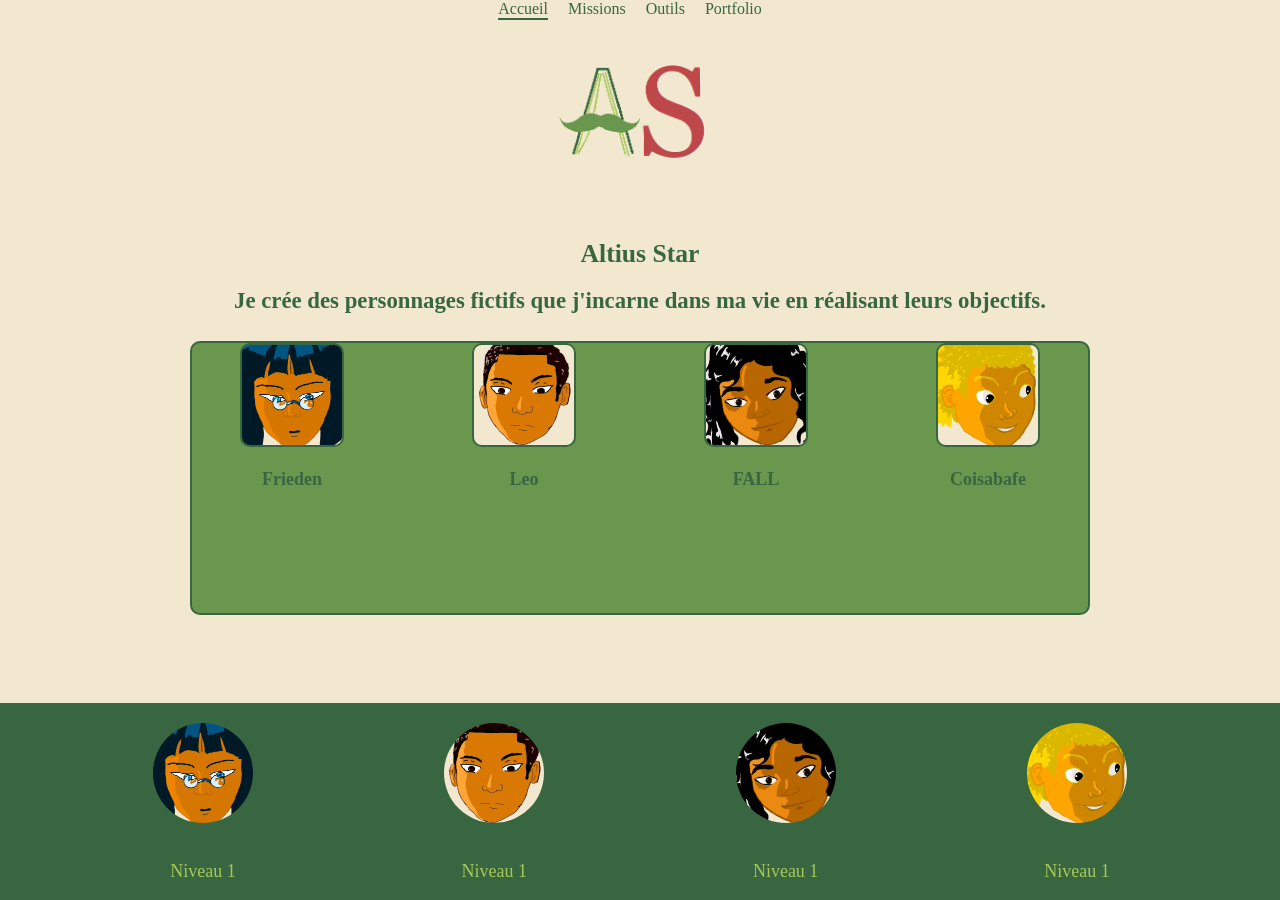
<file: index.html>
<!DOCTYPE html>
<html lang="en">
<head>
    <meta charset="UTF-8">
    <meta name="viewport" content="width=device-width, initial-scale=1.0">
    <link rel="icon" type="image/x-icon" href="Images/LogoAS.png">
    <link rel="stylesheet" href="css/style.css">
    <title>Altius Star</title>
</head>
<body>
    <nav>
        <a class="actuel" href="index.html">Accueil</a>
        <a href="Pages/Missions.html">Missions</a>
        <a href="Pages/Outils.html">Outils</a>
        <a target="_blank" href="https://schleidenalcius.org">Portfolio</a>     
    </nav>
    <div class="logo">
    <img src="Images/LogoAS.png" alt="Un A et un S, le A est en forme de livre
    et la barre du milieu du A est une moustache." width="200px">
    <h1>Altius Star</h1>
    </div>
    <h2>Je crée des personnages fictifs que j'incarne dans ma vie en réalisant leurs objectifs.</h2>
   
    <div class="ContenantPersonnages">
        <div class="ContenuFrieden">
            <div>
            <img src="Images/AFrieden.png" alt="La photo de profil de Frieden, il porte des lunettes et a des cheveux bleus très foncé" class="caseAvenir">
            </div>
            <p><b>Frieden</b></p>
        </div>
        <div class="ContenuLeo">
            <img src="Images/ALeo.png" alt="La photo de profil de Leo, il a des cheveux très courts et a un regard sérieux" class="caseAvenir">
            <p><b>Leo</b></p>
        </div>
        <div class="ContenuFALL">
            <img src="Images/AFALL.png" alt="La photo de profil de FALL, il a des cheveux noirs frisés et un léger sourire" class="caseAvenir">
            <p><b>FALL</b></p>
        </div>
        <div class="ContenuCoisabafe">
            <img src="Images/ACoisabafe.png" alt="La photo de profil de Coisabafe, il a des cheveux blonds bouclés et un  très grand sourire" class="caseAvenir">
            <p><b>Coisabafe</b></p>
        </div>
    </div>

    <footer>
        <div class="footerFrieden unFooterPersonnage">
            <img class="arrondi" src="Images/AFrieden.png" alt="La photo de profil de Frieden, il porte des lunettes et a des cheveux bleus très foncé" class="caseAvenir">
            <p>Niveau 1</p>
        </div>
        <div class="footerLeo unFooterPersonnage">
            <img class="arrondi" src="Images/ALeo.png" alt="La photo de profil de Leo, il a des cheveux très courts et a un regard sérieux" class="caseAvenir">
            <p>Niveau 1</p>
        </div>
        <div class="footerFALL unFooterPersonnage">
            <img class="arrondi" src="Images/AFALL.png" alt="La photo de profil de FALL, il a des cheveux noirs frisés et un léger sourire" class="caseAvenir">
            <p>Niveau 1</p>
        </div>
        <div class="footerCoisabafe unFooterPersonnage">
            <img class="arrondi" src="Images/ACoisabafe.png" alt="La photo de profil de Coisabafe, il a des cheveux blonds bouclés et un  très grand sourire" class="caseAvenir">
            <p>Niveau 1</p>      
        </div>
    </footer>
</body>
</html>
</file>
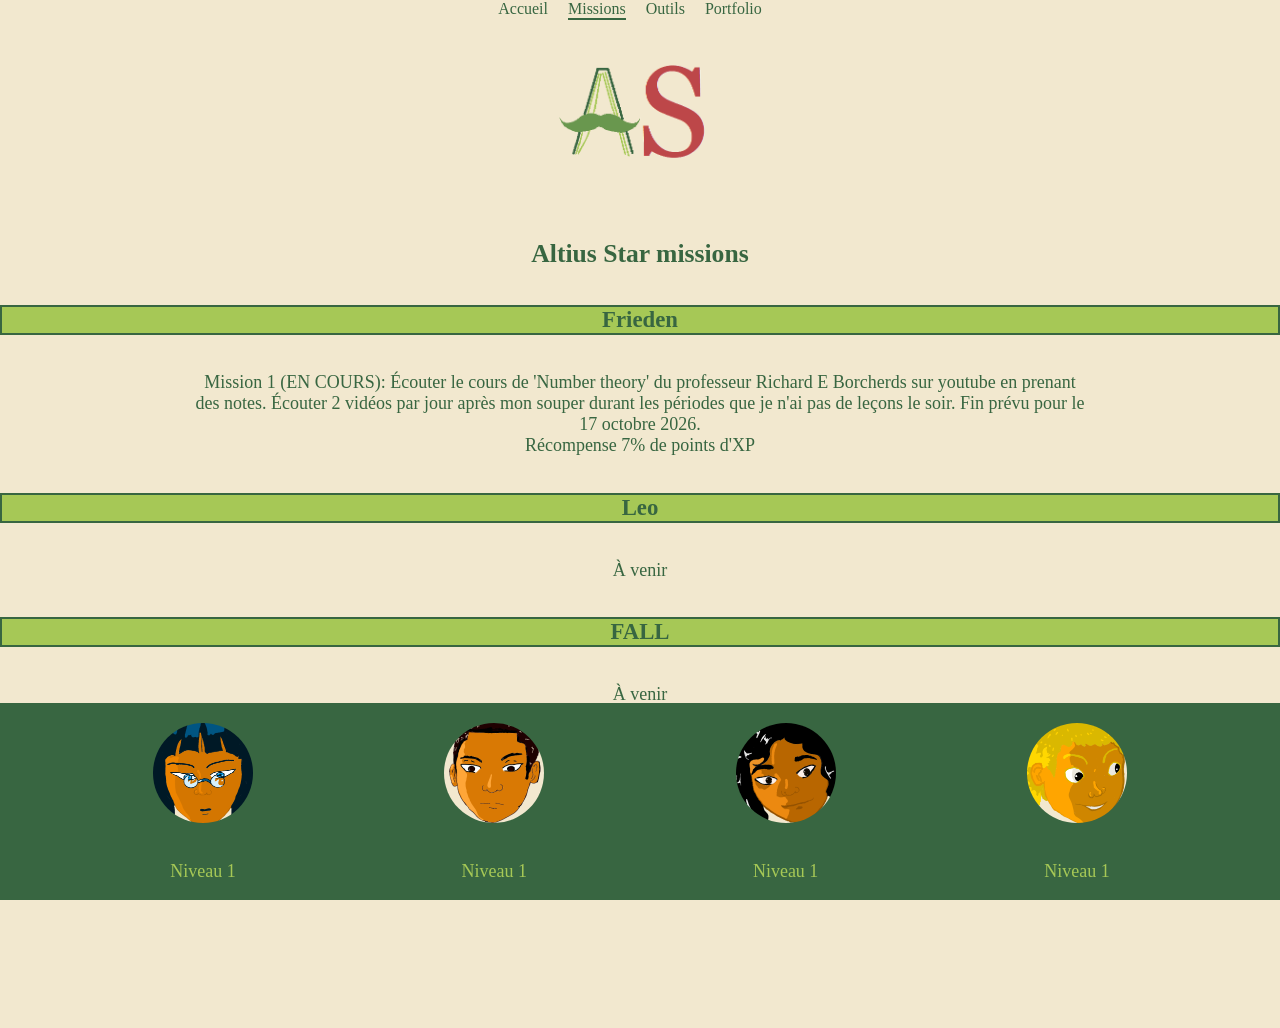
<file: Pages/Missions.html>
<!DOCTYPE html>
<html lang="en">
<head>
    <meta charset="UTF-8">
    <meta name="viewport" content="width=device-width, initial-scale=1.0">
    <link rel="icon" type="image/x-icon" href="../Images/LogoAS.png">
    <title>Altius Star</title>
    <link rel="stylesheet" href="../css/style.css">
</head>
<body>
    <nav>
        <a href="../index.html">Accueil</a>
        <a class="actuel" href="Missions.html">Missions</a>
        <a href="Outils.html">Outils</a>
        <a target="_blank" href="https://schleidenalcius.org">Portfolio</a>     
    </nav>
    <div class="logo">
    <img src="../Images/LogoAS.png" alt="Un A et un S, le A est en forme de livre
    et la barre du milieu du A est une moustache." width="200px">
    <h1>Altius Star missions</h1>
    </div>
    <div class="MissionsFrieden missions">
        <h2>Frieden</h2>
        <p>Mission 1 (EN COURS): Écouter le cours de 'Number theory' du professeur Richard E Borcherds sur youtube en prenant des notes. Écouter 2 vidéos par jour après mon souper durant les périodes que je n'ai pas de leçons le soir. Fin prévu pour le 17 octobre 2026. </br> Récompense 7% de points d'XP</p>
    </div>
    <div class="MissionsLeo missions">
        <h2>Leo</h2>
        <p>À venir</p>
    </div>
    <div class="MissionsFALL missions">
        <h2>FALL</h2>
        <p>À venir</p>
    </div>
    <div class="MissionsCoisabafe missions">
        <h2>Coisabafe</h2>
        <p>À venir</p>
    </div>

    <footer>
        <div class="footerFrieden unFooterPersonnage">
            <img class="arrondi" src="../Images/AFrieden.png" alt="La photo de profil de Frieden, il porte des lunettes et a des cheveux bleus très foncé" class="caseAvenir">
            <p>Niveau 1</p>
        </div>
        <div class="footerLeo unFooterPersonnage">
            <img class="arrondi" src="../Images/ALeo.png" alt="La photo de profil de Leo, il a des cheveux très courts et a un regard sérieux" class="caseAvenir">
            <p>Niveau 1</p>
        </div>
        <div class="footerFALL unFooterPersonnage">
            <img class="arrondi" src="../Images/AFALL.png" alt="La photo de profil de FALL, il a des cheveux noirs frisés et un léger sourire" class="caseAvenir">
            <p>Niveau 1</p>
        </div>
        <div class="footerCoisabafe unFooterPersonnage">
            <img class="arrondi" src="../Images/ACoisabafe.png" alt="La photo de profil de Coisabafe, il a des cheveux blonds bouclés et un  très grand sourire" class="caseAvenir">
            <p>Niveau 1</p>      
        </div>
    </footer>
</body>
</html>
</file>
<file: css/style.css>
:root{
    --facteur-echelle: 1.125;
    --font-size: 18px;
    --petit-texte: var(--font-size);
    --tres-petit-texte: calc(var(--petit-texte) / var(--facteur-echelle));
    --texte-moyen: calc(var(--petit-texte) * var(--facteur-echelle));
    --gros-texte: calc(var(--texte-moyen) * var(--facteur-echelle));
    --tres-gros-texte: calc(var(--gros-texte) * var(--facteur-echelle));

    --vert-sombre:#386641;
    --vert-de-pousse:#69974e;
    --vert-lime:#a6c856;
    --beige:#f2e8cf;
    --rouge-sang:#bd4749;

    --largeur-case:5vw;
    --hauteur-case:5vw;
    --largeur-contenantPersonnage:70vw;
    --hauteur-contenantPersonnage:30vh;
  
}
body {
    background-color: var(--beige);
    font-family: Georgia, 'Times New Roman', Times, serif;
    color: var(--vert-sombre);
    margin:0;
}
hr{
    color: var(--vert-sombre)
}
nav{
    display: flex;
    justify-content: center;
   
}
.actuel{
    border-bottom: #386641 2px solid;
}
a{
    color: var(--vert-sombre);
    text-decoration: none;
    margin-right:20px;
}
.caseAvenir {    
    border-radius: 10px;
    border: var(--vert-sombre) 2px solid;
    width: 100px;
    height: 100px; 
    object-fit: cover;
}   

.ContenantPersonnages {
    display: flex;
    gap:10vw;
    margin-left: auto;
    margin-right: auto;
    width: var(--largeur-contenantPersonnage);
    height:var(--hauteur-contenantPersonnage);
    justify-content: center;
    background-color: var(--vert-de-pousse);
    border-radius: 10px;
    border: var(--vert-sombre) 2px solid;
    margin-top: 3vh;
}
.logo{
    text-align: center;
}
p {
    font-size: var(--petit-texte);
    text-align: center;
}
h2{
    text-align: center;
    font-size: var(--gros-texte);
}
h3{
    font-size: var(--texte-moyen);
}
h1{
    text-align: center;
    font-size: var(--tres-gros-texte);
}

.MissionsFrieden, .MissionsLeo, .MissionsCoisabafe, .MissionsFALL{
    display: flex;
    flex-direction: column;
    justify-content: center;
}
footer{
    display: flex;
    gap: 3%;
    background-color: var(--vert-sombre);
    justify-content: space-evenly;
    position: fixed;
    bottom:0;
    width: 100vw;
}
footer img{
    width: 100px;
    padding: 20px 0;
    border-radius: 50%;
}
.unFooterPersonnage{
    display: flex;
    flex-direction: column;
}
.unFooterPersonnage p{
    color: var(--vert-lime);
}
.jouerAvecLesSons, .MissionsCoisabafe{
   padding-bottom: 20vh;
}
.outilDeFALL, .MissionsLeo h2, .MissionsFrieden h2, .MissionsCoisabafe h2, .MissionsFALL h2{
    background-color: var(--vert-lime);
    border:var(--vert-sombre) 2px solid;
}
.MissionsLeo p, .MissionsFrieden p, .MissionsCoisabafe p, .MissionsFALL p{
    width: 70vw;
    margin-left: auto;
    margin-right: auto;
    justify-content: space-evenly;
}
@media (min-width: 1600px){
    .ContenantPersonnages, .missions p{
        width: 50vw;
        gap:5vw;
    }
}
@media (max-width: 1100px){
    .ContenantPersonnages{
        gap:3vw;
    }
    .missions p{
        width: 60vw;
    }
}

@media (max-width: 760px){
    .ContenantPersonnages{
        width: 100vw;
        height:25vh; 
        gap:4vw;
    }
    .missions p{
        width: 70vw;
    }
}
@media (max-width: 470px){
    .caseAvenir{
        width: 75px;
        height: 75px;
    }
    .missions p{
        width: 80vw;
    }
    .unFooterPersonnage img{
        width: 75px;
        height: 75px;
    }
    .ContenantPersonnages{
        margin-bottom: 30%;
        height: 20vh;
    }
}
</file>
